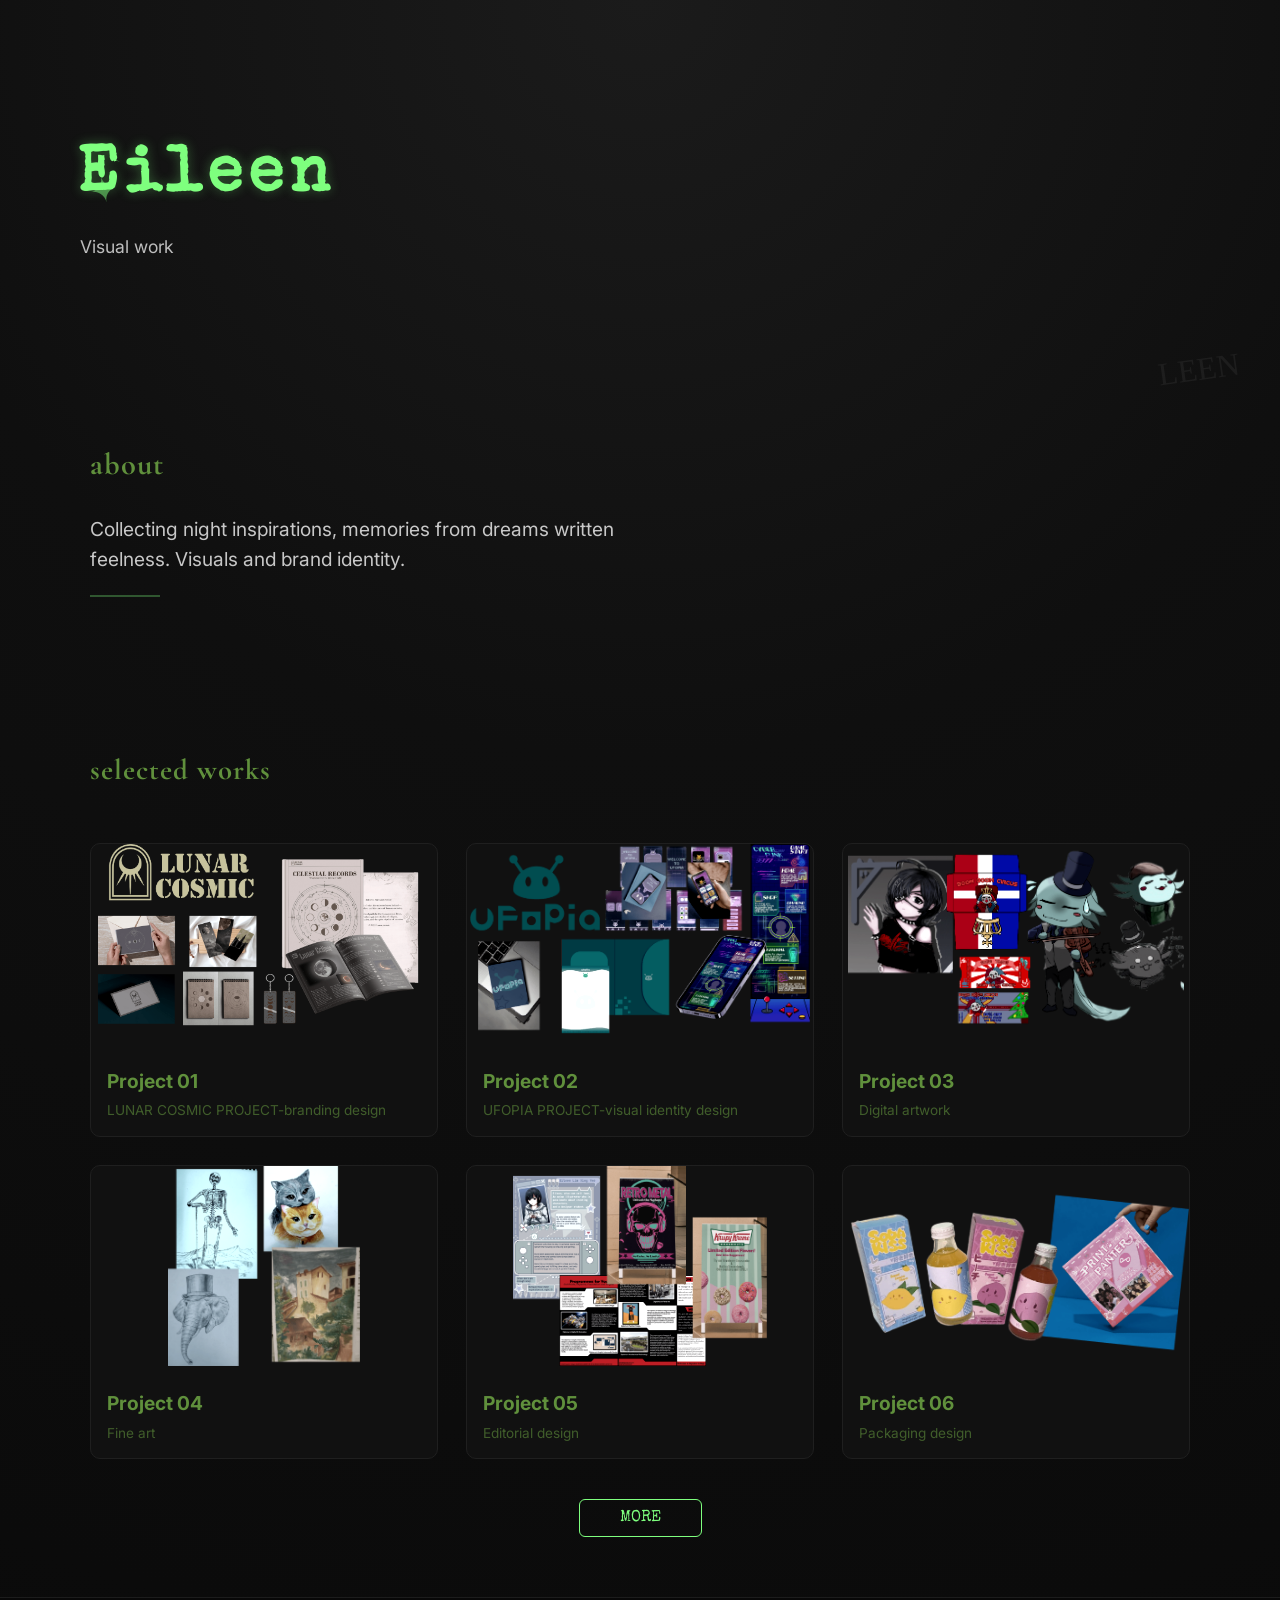
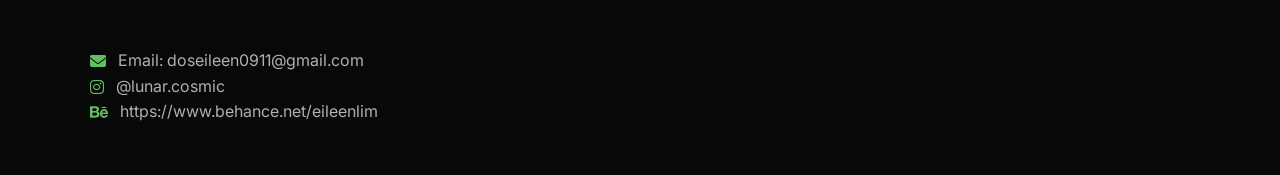
<file: index.html>
<!DOCTYPE html>
<html lang="en">

<head>
    <meta charset="utf-8" />
    <meta name="viewport" content="width=device-width,initial-scale=1" />
    <title>Eileen — Portfolio</title>

    <link
        href="https://fonts.googleapis.com/css2?family=Cormorant+Garamond:wght@500;600&family=Inter:wght@300;400;600&family=Permanent+Marker&family=Special+Elite&display=swap"
        rel="stylesheet">

    <link rel="stylesheet" href="https://cdnjs.cloudflare.com/ajax/libs/font-awesome/6.5.0/css/all.min.css">

    <link rel="stylesheet" href="style.css">
</head>

<body>

    <header class="hero">
        <div class="hero-inner">
            <div class="tag-left">✦</div>
            <div class="hero-title">
                <h1 class="name">Eileen</h1>
                <p class="subtitle">Visual work</p>
            </div>
        </div>
        <div class="section-break"></div>

        <div class="graffiti">LEEN</div>
    </header>

    <section class="block block-intro">
        <div class="container">
            <h2 class="section-head">About</h2>
            <p class="lead">
                Collecting night inspirations, memories from dreams written feelness.
                Visuals and brand identity.
            </p>
            <div class="divider"></div>
        </div>
    </section>

    <section class="block block-works">
        <div class="container">
            <h2 class="section-head">selected works</h2>

            <div class="grid-wrap">
                <div id="grid" class="grid">

                    <a class="card" href="works/project01.html">
                        <figure class="thumb"><img src="images/project01cover.png" alt="Project 01 Cover"></figure>
                        <div class="meta">
                            <h3>Project 01</h3>
                            <p class="cat">LUNAR COSMIC PROJECT-branding design</p>
                        </div>
                    </a>

                    <a class="card" href="works/project02.html">
                        <figure class="thumb"><img src="images/project02cover.png" alt="Project 02 Cover"></figure>
                        <div class="meta">
                            <h3>Project 02</h3>
                            <p class="cat">UFOPIA PROJECT-visual identity design</p>
                        </div>
                    </a>

                    <a class="card" href="works/project03.html">
                        <figure class="thumb"><img src="images/project03cover.png" alt="Project 03 Cover"></figure>
                        <div class="meta">
                            <h3>Project 03</h3>
                            <p class="cat">Digital artwork</p>
                        </div>
                    </a>

                    <a class="card" href="works/project04.html">
                        <figure class="thumb"><img src="images/project04cover.png" alt="Project 04 Cover"></figure>
                        <div class="meta">
                            <h3>Project 04</h3>
                            <p class="cat">Fine art</p>
                        </div>
                    </a>

                    <a class="card" href="works/project05.html">
                        <figure class="thumb"><img src="images/project05cover.png" alt="Project 05 Cover"></figure>
                        <div class="meta">
                            <h3>Project 05</h3>
                            <p class="cat">Editorial design</p>
                        </div>
                    </a>

                    <a class="card" href="works/project06.html">
                        <figure class="thumb"><img src="images/project06cover.png" alt="Project 06 Cover"></figure>
                        <div class="meta">
                            <h3>Project 06</h3>
                            <p class="cat">Packaging design</p>
                        </div>
                    </a>

                    <a class="card more-hidden" href="works/project07.html">
                        <figure class="thumb"><img src="images/project07cover.png" alt="Project 07 Cover"></figure>
                        <div class="meta">
                            <h3>Project 07</h3>
                            <p class="cat">Interactive Design</p>
                        </div>
                    </a>

                    <a class="card more-hidden" href="works/project08.html">
                        <figure class="thumb"><img src="images/project08cover.png" alt="Project 08 Cover"></figure>
                        <div class="meta">
                            <h3>Project 08</h3>
                            <p class="cat">3D Modeling</p>
                        </div>
                    </a>

                    <a class="card more-hidden" href="works/project09.html">
                        <figure class="thumb"><img src="images/project09cover.png" alt="Project 09 Cover"></figure>
                        <div class="meta">
                            <h3>Project 09</h3>
                            <p class="cat">Booklet publications</p>
                        </div>
                    </a>

                    <a class="card more-hidden" href="works/project10.html">
    <figure class="thumb">
        <img src="images/project10cover.png" alt="Project 10 Cover">
    </figure>
    <div class="meta">
        <h3>Project 10</h3>
        <p class="cat">Water Bottle Concept Series</p>
    </div>
</a>
                </div>
            </div>

            <div class="more-control">
                <button id="moreBtn" class="btn-more" aria-expanded="false">MORE</button>
            </div>
        </div>
    </section>

    <footer class="site-footer">
        <div class="container">
            <div class="footer-item"><i class="fas fa-envelope"></i><span>Email: doseileen0911@gmail.com</span></div>
            <div class="footer-item"><i class="fab fa-instagram"></i><span>@lunar.cosmic</span></div>
            <div class="footer-item"><i class="fab fa-behance"></i><span>https://www.behance.net/eileenlim</span></div>
        </div>
    </footer>

    <script>
        // MORE button toggle
        const moreBtn = document.getElementById("moreBtn");
        const hiddenCards = document.querySelectorAll(".more-hidden");

        moreBtn.addEventListener("click", () => {
            const isOpen = moreBtn.classList.toggle("open");

            hiddenCards.forEach(card => {
                card.style.display = isOpen ? "block" : "none";
            });

            moreBtn.textContent = isOpen ? "LESS" : "MORE";
            moreBtn.setAttribute("aria-expanded", isOpen);
        });

        // 默认隐藏
        hiddenCards.forEach(card => card.style.display = "none");
    </script>
    <script>
        // 禁用整个页面的右键菜单
        document.addEventListener('contextmenu', function (event) {
            event.preventDefault();
            alert("This work is protected by copyright and may not be saved as a file."); // 可选：给用户一个提示
        });
    </script>
</body>

</html>
</file>
<file: style.css>
/* --------------------------------------------------
   GLOBAL RESET
-------------------------------------------------- */
* {
    margin: 0;
    padding: 0;
    box-sizing: border-box;
}

body {
    font-family: "Inter", sans-serif;
    color: #e8e8e8;
    background: radial-gradient(circle at top, #1b1b1b 0%, #0f0f0f 40%, #0a0a0a 100%);
    line-height: 1.6;
    overflow-x: hidden;
    position: relative;
}

/* soft noise overlay */
body::after {
    content: "";
    position: fixed;
    inset: 0;
    pointer-events: none;
    background: url("https://www.transparenttextures.com/patterns/dark-denim-3.png");
    opacity: 0.14;
    z-index: 99;
}

:root {
    --green: #7eff7e;
    --green-soft: rgba(126, 255, 126, 0.3);
}

/* --------------------------------------------------
   HERO (TOP HEADER)
-------------------------------------------------- */

/* HERO（顶部 Banner）——更短更紧凑 */
.hero {
    height: 45vh;
    /* 原本太高，这里缩短 */
    display: flex;
    flex-direction: column;
    justify-content: flex-end;
    padding: 8vh 6vw 10vh;
    position: relative;
}

.hero-title .name {
    font-size: 4rem;
    /* 缩小一点 */
    margin-bottom: 0.3rem;
}

.hero-title .subtitle {
    margin-left: 0.2rem;
    font-size: 1.1rem;
}


/* left graffiti tag */
.tag-left {
    font-family: 'Permanent Marker';
    font-size: 2.2rem;
    color: var(--green);
    opacity: 0.5;
    transform: rotate(-12deg);
    margin-bottom: 20px;
}

/* Name — refined (smaller, more aesthetic) */
.name {
    font-family: "Special Elite";
    font-size: 3rem;
    /* ✦ smaller */
    letter-spacing: 6px;
    color: var(--green);
    margin-bottom: 4px;
    text-shadow: 0 0 12px var(--green-soft);
}

/* Subtitle */
.subtitle {
    font-size: 1rem;
    opacity: 0.8;
}

/* Graffiti signature (more subtle) */
.graffiti {
    position: absolute;
    right: 40px;
    bottom: 10px;
    font-family: 'Permanent Marker';
    font-size: 2rem;
    opacity: 0.06;
    transform: rotate(-8deg);
    pointer-events: none;
}


/* --------------------------------------------------
   INTRO SECTION
-------------------------------------------------- */

.block {
    padding: 60px 40px;
}

.container {
    max-width: 1100px;
    margin: auto;
}

.section-head {
    font-family: "Cormorant Garamond", serif;
    font-size: 1.8rem;
    letter-spacing: 1px;
    margin-bottom: 18px;
    text-transform: lowercase;
    color: #60903c;
}

.lead {
    max-width: 600px;
    opacity: 0.85;
    font-size: 1.05rem;
}

.divider {
    width: 70px;
    height: 2px;
    background: var(--green);
    opacity: 0.3;
    margin-top: 20px;
}


/* --------------------------------------------------
   WORK GRID (20 cards prepared)
-------------------------------------------------- */

.grid-wrap {
    margin-top: 50px;
}

.grid {
    display: grid;
    grid-template-columns: repeat(auto-fit, minmax(260px, 1fr));
    gap: 28px;
}

/* Each card */
.card {
    display: block;
    text-decoration: none;
    background: #111;
    border: 1px solid #1f1f1f;
    border-radius: 10px;
    overflow: hidden;
    transition: 0.35s;
    position: relative;
}

/* noise texture */
.card::after {
    content: "";
    position: absolute;
    inset: 0;
    background: url("https://www.transparenttextures.com/patterns/asfalt-light.png");
    opacity: 0.12;
    pointer-events: none;
}

/* hover */
.card:hover {
    transform: translateY(-6px);
    border-color: var(--green-soft);
    box-shadow: 0 0 12px rgba(126, 255, 126, 0.15);
}

/* thumbnails */
.thumb img {
    width: 100%;
    height: 200px;
    object-fit: contain;
    filter: grayscale(25%) contrast(115%);
    transition: 0.35s;
}

.card:hover img {
    filter: grayscale(0%) contrast(125%) brightness(1.05);
}

/* meta text */
.meta {
    padding: 14px 16px;
}

.meta h3 {
    font-size: 1.2rem;
    margin-bottom: 4px;
}

.meta .cat {
    opacity: 0.6;
    font-size: 0.85rem;
}

/* initially hidden cards */
.more-hidden {
    display: none;
}


/* --------------------------------------------------
   MORE BUTTON
-------------------------------------------------- */

.more-control {
    text-align: center;
    margin-top: 40px;
}

.btn-more {
    padding: 10px 40px;
    border-radius: 6px;
    background: transparent;
    color: var(--green);
    border: 1px solid var(--green);
    font-family: "Special Elite";
    font-size: 1rem;
    cursor: pointer;
    transition: 0.3s;
}

.btn-more:hover {
    background: var(--green);
    color: #000;
    box-shadow: 0 0 12px var(--green-soft);
}


/* --------------------------------------------------
   FOOTER
-------------------------------------------------- */

.site-footer {
    padding: 50px 40px;
    background: #080808;
    border-top: 1px solid #1c1c1c;
}

.footer-item {
    display: flex;
    align-items: center;
    gap: 12px;
    opacity: 0.75;
}

.footer-item i {
    color: var(--green);
}


/* --------------------------------------------------
   RESPONSIVE
-------------------------------------------------- */

@media(max-width: 700px) {
    .hero {
        padding: 60px 20px 50px;
    }

    .name {
        font-size: 2.4rem;
    }

    .tag-left {
        font-size: 1.8rem;
    }

    .block {
        padding: 50px 20px;
    }
}

.card {
    position: relative;
}

.card:hover::before {
    content: "";
    position: absolute;
    inset: -6px;
    border: 1px dashed var(--green);
    border-radius: 12px;
    opacity: 0.4;
    filter: blur(1px);
    transform: rotate(-1.5deg);
}

/* 手绘感分割线，让 hero 和 about 分开 */
.section-break {
    width: 100%;
    margin: 0 auto;
    height: 2px;
    background: linear-gradient(90deg,
            transparent 0%,
            rgba(255, 255, 255, 0.2) 20%,
            rgba(255, 255, 255, 0.6) 50%,
            rgba(255, 255, 255, 0.2) 80%,
            transparent 100%);
    transform: skewY(-2deg);
    opacity: 0.7;
    margin-bottom: 8vh;
    margin-top: -2vh;
}

.block-intro {
    padding-top: 4vh;
}

.block-intro .section-head {
    font-size: 1.9rem;
    margin-bottom: 1.5rem;
    letter-spacing: 0.03em;
}

.block-intro .lead {

    font-size: 1.2rem;
    max-width: 580px;
    line-height: 1.6;
}

.card .meta h3,
.card .meta .cat {
    color: #60903c
}

.block-works {
    padding-top: 10vh;
}

/* --------------------------------------------------
    Lightbox 提示覆盖层 (Zoom Hint) - 移动端优化
-------------------------------------------------- */

/* 沿用上一步的定位父元素 (.art-block a) */

.zoom-hint {
    position: absolute;

    /* 调整定位到右下角，仅显示图标 */
    top: auto;
    bottom: 10px;
    /* 距离底部 10px */
    left: auto;
    right: 10px;
    /* 距离右侧 10px */

    width: 40px;
    /* 给图标一个固定尺寸 */
    height: 40px;

    /* 居中显示图标 */
    display: flex;
    align-items: center;
    justify-content: center;

    /* 提示层外观 */
    background-color: rgba(0, 0, 0, 0.6);
    /* 略微深色的背景 */
    color: var(--green);
    /* 亮绿色图标 */
    font-size: 1.2rem;
    /* 图标尺寸缩小 */
    border-radius: 50%;
    /* 变成圆形按钮 */
    box-shadow: 0 0 10px rgba(126, 255, 126, 0.3);
    /* 轻微发光 */

    /* 默认在桌面端隐藏 */
    opacity: 0;
    transition: opacity 0.3s ease;
    pointer-events: none;
}

/* 桌面端悬停时显示整个覆盖层 (沿用上一步的) 
.art-block a:hover .zoom-hint {
    opacity: 1;
    inset: 0; /* 恢复全覆盖 */
/* ... 恢复全覆盖时的样式 ... */

/* --------------------------------------------------
    媒体查询：移动端（屏幕宽度小于 800px 时）
-------------------------------------------------- */
@media(max-width: 800px) {

    /* 强制显示图标，不依赖 hover */
    .zoom-hint {
        opacity: 1;
        /* 强制显示 */
        pointer-events: auto;
        /* 让它可被点击（虽然 click 发生在 <a> 上） */

        /* 覆盖全图，但透明背景 */
        inset: 0;
        background-color: transparent;
        border-radius: 0;

        /* 仅显示图标在右下角 */
        justify-content: flex-end;
        /* 靠右 */
        align-items: flex-end;
        /* 靠下 */
        padding: 10px;
    }

    /* 让图标本身有一个明显的背景 */
    .zoom-hint i {
        background-color: rgba(0, 0, 0, 0.6);
        border-radius: 50%;
        width: 30px;
        height: 30px;
        display: flex;
        align-items: center;
        justify-content: center;
        box-shadow: 0 0 8px var(--green);
    }

    /* 移除桌面端的 hover 效果，防止冲突 */
    .art-block a:hover .zoom-hint {
        opacity: 1;
        /* 保持可见 */
    }
}
</file>
